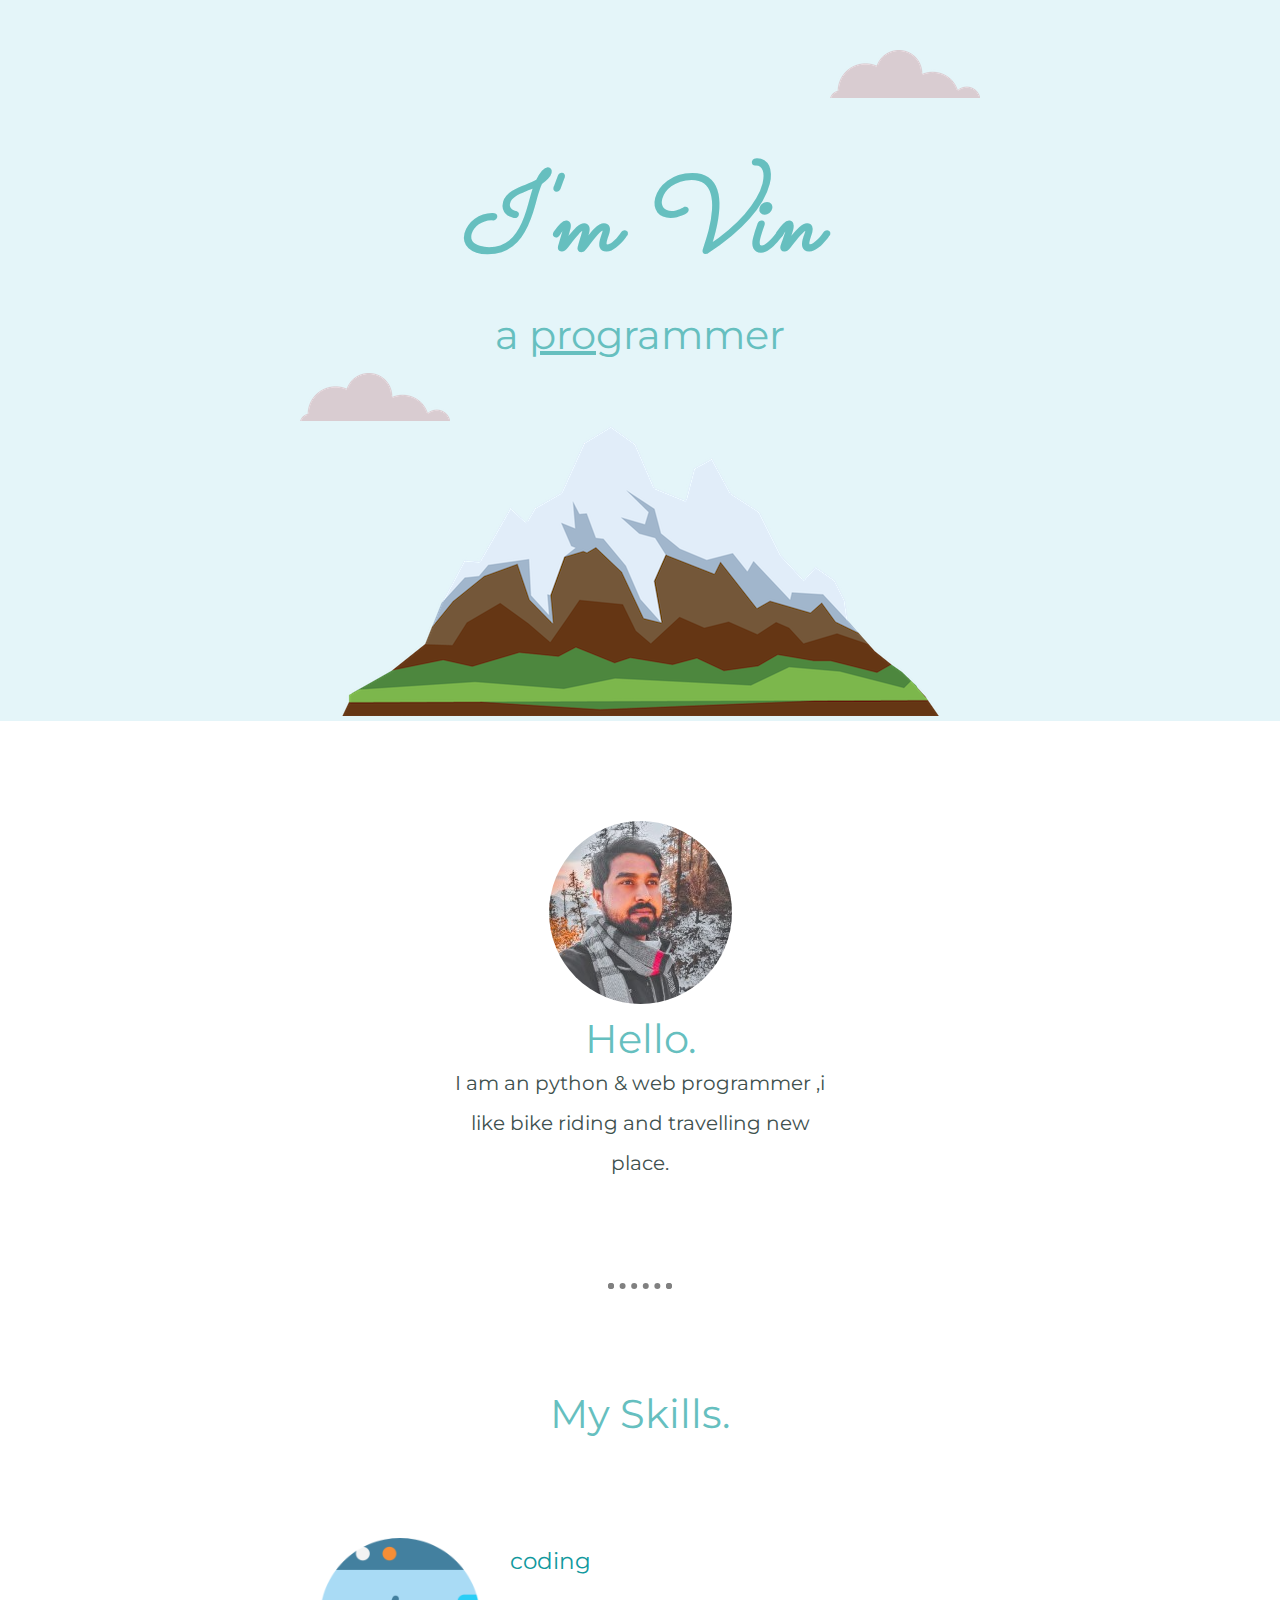
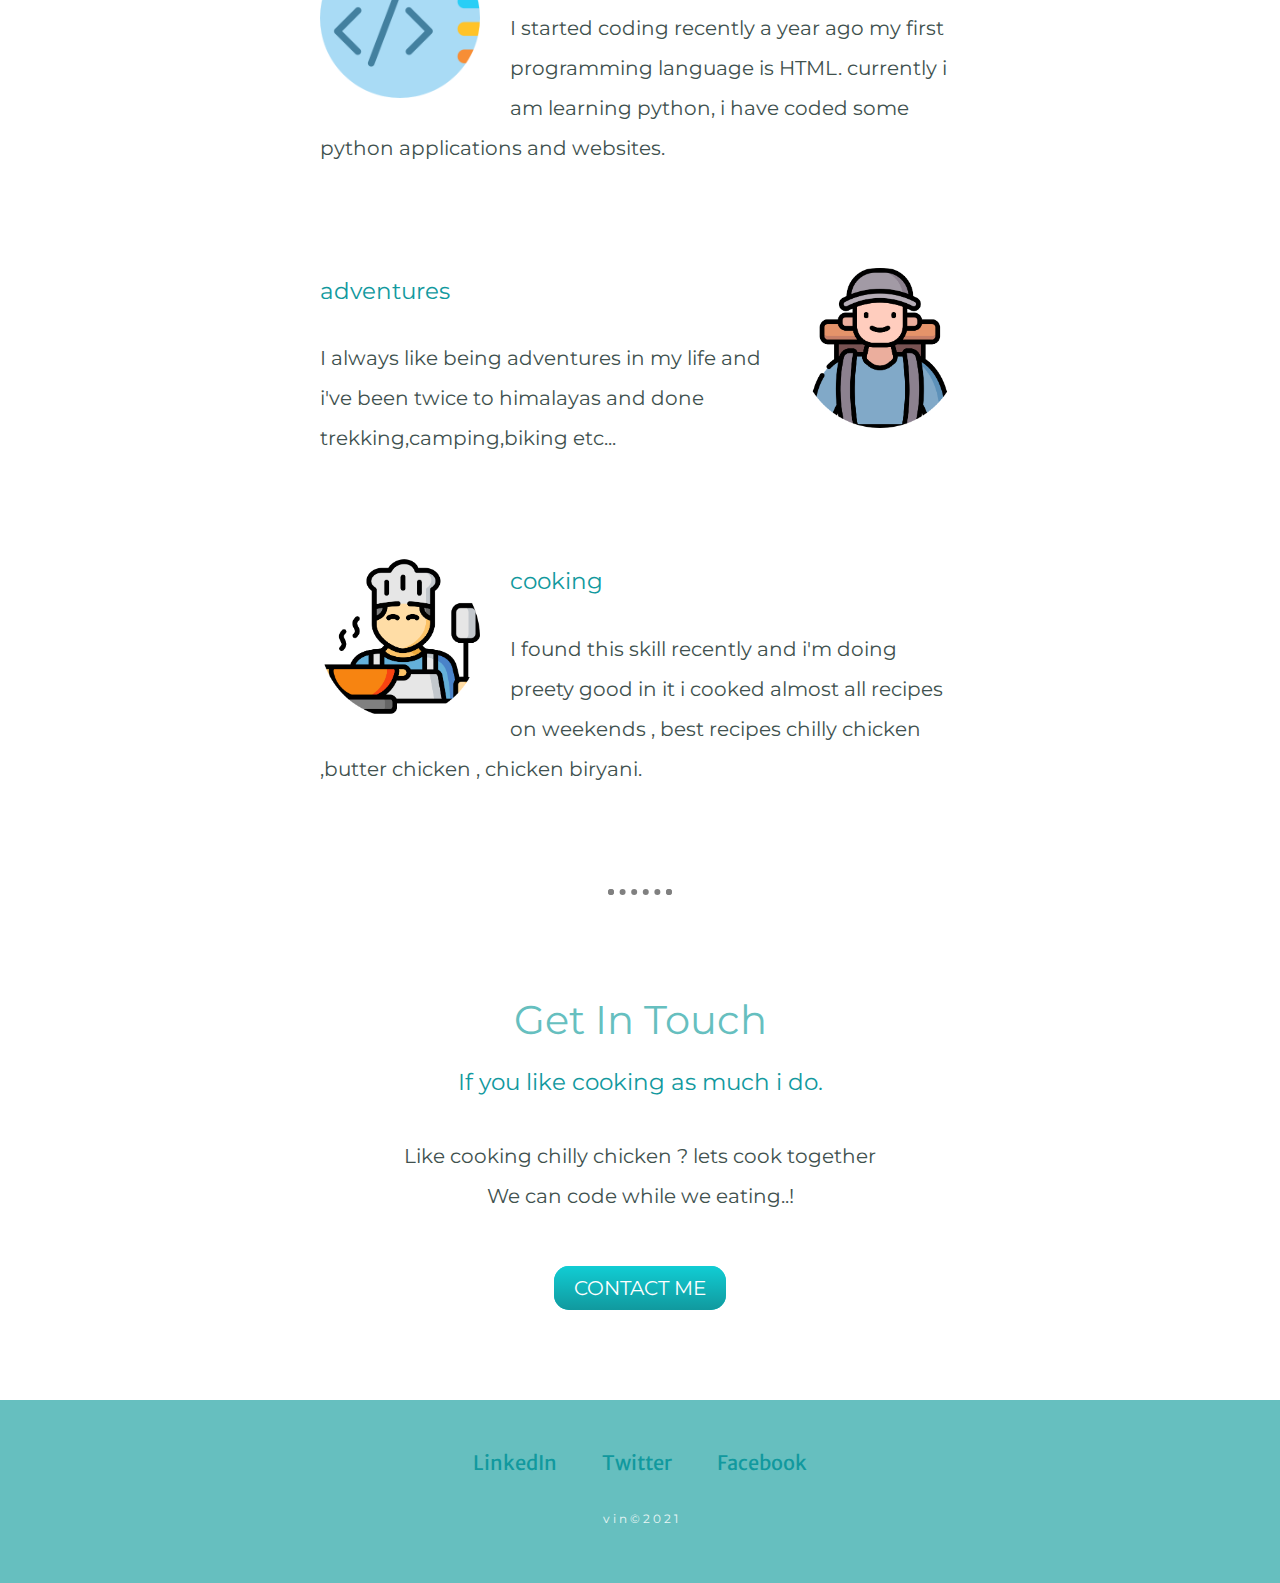
<file: index.html>
<!DOCTYPE html>
<html lang="en" dir="ltr">
  <head>
    <meta charset="utf-8">
    <title>vin's site</title>

    <link rel="stylesheet" href="styles.css">
    <link rel="icon" href="icon.ico">
    <link rel="preconnect" href="https://fonts.googleapis.com">
    <link rel="preconnect" href="https://fonts.gstatic.com" crossorigin>
    <link href="https://fonts.googleapis.com/css2?family=Merriweather+Sans:wght@300&family=Montserrat&family=Sacramento&display=swap" rel="stylesheet">

  </head>
  <body>

    <div class="top-container">

      <img src="cloud.png" alt="cloud.png" class="cloud-top">
      <h1><em>I'm Vin</em></h1>
      <h2 class="subtittle">a <span class="pro">pro</span>grammer</h2>
      <img src="cloud.png" alt="cloud.png" class="cloud-down">
      <img src="mountain.png" alt="mountain.png" >

    </div>

    <div class="middle-container">
      <div class="profile">
        <img src="vin.png" alt="">
        <h2>Hello.</h2>
        <p class="intro">I am an python & web programmer ,i like bike riding and travelling new place.</p>
      </div>
      <hr>
      <div class="skills">
        <h2>My Skills.</h2>
        <div class="skill-row">
          <img class="code-img" src="code.png" alt="code.png">
          <h3>coding</h3>
          <p>I started coding recently a year ago my first programming language is HTML. currently i am learning python, i have coded some python applications  and websites.  </p>
        </div>
        <div class="skill-row">
          <img class="adventurer-img" src="adventurer.png" alt="adventurer.png">
          <h3>adventures</h3>
          <p> I always like being adventures in my life and i've been twice to himalayas and done trekking,camping,biking etc...    </p>
        </div>
        <div class="skill-row">
          <img class="cooking-img" src="cooking.png" alt="cooking.png">
          <h3>cooking</h3>
          <p>I found this skill recently and i'm doing preety good in it i cooked almost all recipes on weekends , best recipes chilly chicken ,butter chicken , chicken biryani.  </p>
        </div>
      </div>
      <hr>
      <div class="contact-me">
        <h2>Get In Touch</h2>
        <h3>If you like cooking as much i do.</h3>
        <p class="contact-message">Like cooking chilly chicken ? lets cook together<br/>We can code while we eating..!</p>
        <a class="btn" href="beingvini@gmail.com">CONTACT ME</a>
      </div>
    </div>


    <div class="bottom-container">
      <a class="footer-link" href="https://www.linkedin.com">LinkedIn</a>
      <a class="footer-link" href="https://twitter.com">Twitter</a>
      <a class="footer-link" href="https://www.facebook.com/beingvin">Facebook</a>
      <p class="copyright">v i n © 2 0 2 1 </p>
    </div>

  </body>
</html>
</file>
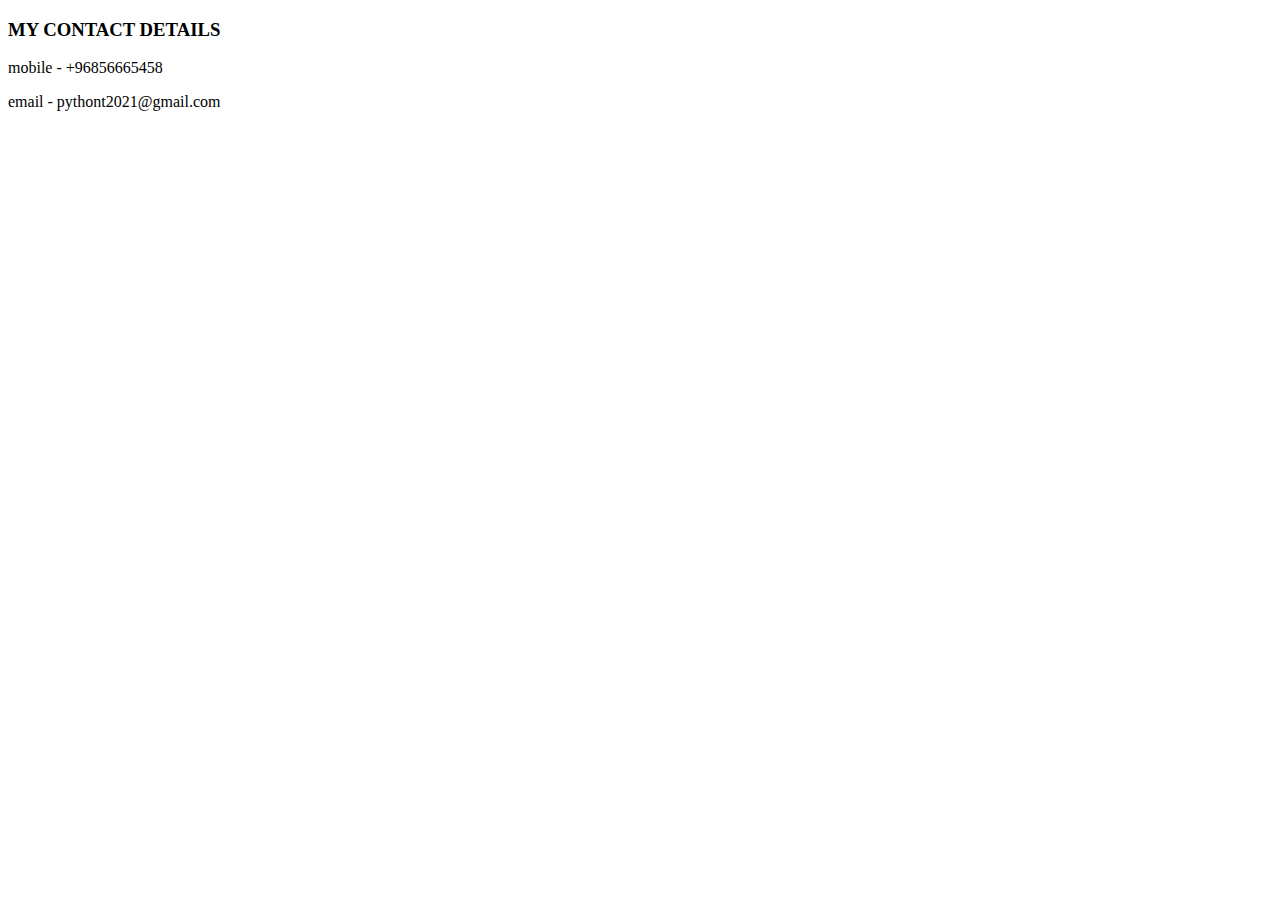
<file: Contact.html>
<!DOCTYPE html>
<html lang="en">
<head>
    <meta charset="UTF-8">
    <meta http-equiv="X-UA-Compatible" content="IE=edge">
    <meta name="viewport" content="width=device-width, initial-scale=1.0">
    <title>Contact</title>
</head>
<body>
    <h3>  MY CONTACT DETAILS</h3>
    <p>mobile - +96856665458 </p>
    <p>email - pythont2021@gmail.com</p>
</body>
</html>
</file>
<file: styles.css>
body {
 color: #40514e;
 margin: 0;
 text-align: center;
 font-family: 'Montserrat', sans-serif;
 font-size: 20px;
 font-weight: normal;

}

h1{
  margin: 50px auto 0px auto;
  font-family: 'Sacramento', cursive;
  font-size:6.625rem;
  color: #66BFBF;
}

h2{
  margin: 5px auto auto;
  font-family: 'Montserrat', sans-serif;
  font-weight: normal;
  color: #66BFBF;
  font-size: 2.5rem;

}

.pro{
  text-decoration: underline;
}

.intro{
  margin: auto;
  width: 30%;
}

.contact-message{
  margin: 40px auto 60px;
  width: 40%;
}

p{
  line-height: 2;
}

hr{
  border:dotted 6px;
  border-bottom: none;
  width: 4%;
  margin: 100px auto;
}


h3{
  font-family: 'Montserrat', sans-serif;
  font-weight: normal;
  color: #11999E;

}

a{
  color: #11999E;
  margin: 10px 20px;
  font-family: 'Merriweather Sans', sans-serif;
  text-decoration: none;
}
a:hover{
  color: #EAF6F6;
}

.copyright{
  color: #EAF6F6;
  font-size: 0.75rem;
  padding: 20px 0;
}


.cloud-top{
  position: absolute;
  right: 300px;
  top:50px;
}

.cloud-down{
  position: absolute;
  left: 300px;
  bottom: 300px;
}

.top-container {
    background-color: #E4F5F9;
    position: relative;
    padding-top:100px;

  }

.middle-container{
  margin: 100px 0;
}

.skill-row{
  width: 50%;
  margin: 100px auto;
  text-align: left;
  line-height: 2;
}

.code-img{
  width: 25%;
  float: left;
  margin-right: 30px;

}
.adventurer-img{
  width: 25%;
  float: right;
  margin-left: 30px;

}

.cooking-img{
  width: 25%;
  float: left;
  margin-right: 30px;
}

.bottom-container{
  background-color: #66BFBF;

  padding: 50px 0 20px;
}

.btn {
  background: #11CDD4;
  background-image: -webkit-linear-gradient(top, #11CDD4, #11999E);
  background-image: -moz-linear-gradient(top, #11CDD4, #11999E);
  background-image: -ms-linear-gradient(top, #11CDD4, #11999E);
  background-image: -o-linear-gradient(top, #11CDD4, #11999E);
  background-image: linear-gradient(to bottom, #11CDD4, #11999E);
  -webkit-border-radius: 15;
  -moz-border-radius: 15;
  border-radius: 15px;
  font-family: 'Montserrat', sans-serif;
  color: white;
  font-size: 20px;
  padding: 10px 20px 10px 20px;
  text-decoration: none;
}

.btn:hover {
  background: #30E3CB;
  background-image: -webkit-linear-gradient(top, #30E3CB, #2BC4AB);
  background-image: -moz-linear-gradient(top, #30E3CB, #2BC4AB);
  background-image: -ms-linear-gradient(top, #30E3CB, #2BC4AB);
  background-image: -o-linear-gradient(top, #30E3CB, #2BC4AB);
  background-image: linear-gradient(to bottom, #30E3CB, #2BC4AB);
  text-decoration: none;
}
</file>
